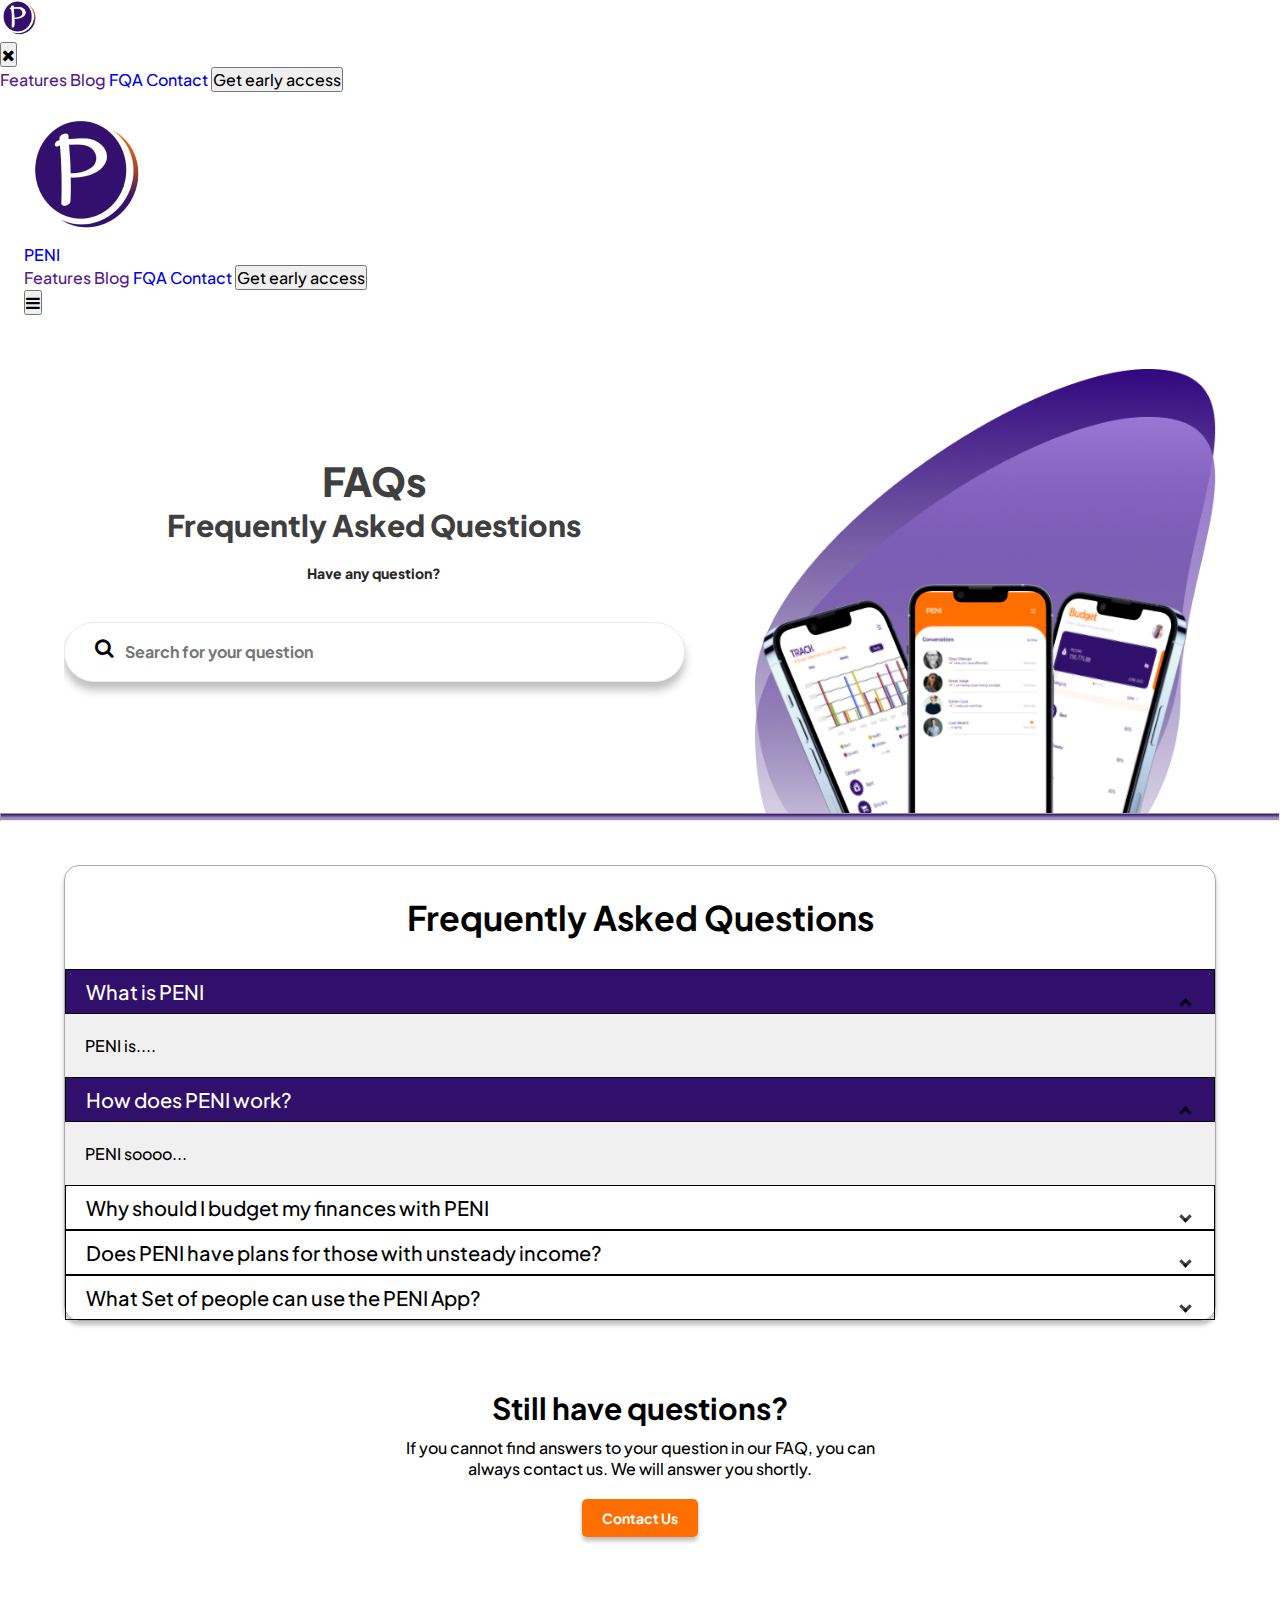
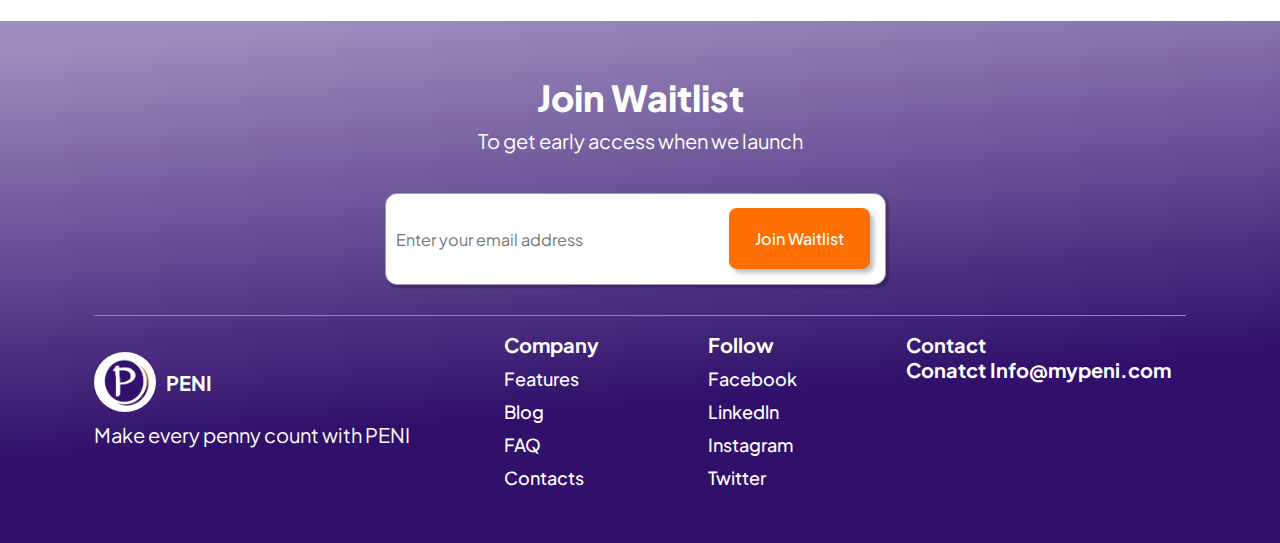
<file: faq.html>
<!DOCTYPE html>
<html lang="en">
<head>
    <meta charset="UTF-8">
    <meta http-equiv="X-UA-Compatible" content="IE=edge">
    <meta name="viewport" content="width=device-width, initial-scale=1.0">
    <link rel="shortcut icon" href="./images/peni logo.png" type="image/x-icon">
    <link rel="stylesheet" href="css/home.css">
    <link rel="stylesheet" href="css/nav.css">
    <link rel="stylesheet" href="css/faq.css">
    <link rel="stylesheet" href="css/footer.css">
    <link rel="stylesheet" href="https://cdnjs.cloudflare.com/ajax/libs/font-awesome/4.7.0/css/font-awesome.min.css">
    <link rel="stylesheet" href="https://unpkg.com/aos@next/dist/aos.css" />
    <title> FAQ </title>
</head>
<body>

    <!-- mobile nav -->
    <div class="mobile-navigation" id="mobile-navigation" >
      <div class="mobile-navigation-header">
        <a href="index.html">
          <img src="images/peni logo.png" alt="peni logo" width="40px">
        </a>
         <div class="close-button" onclick="toggleMobileNavigation()">
           <button>
             <i class="fa fa-close"></i>
           </button>
         </div>
        </div>
     <a href="" class="mobile-navigation-item">Features</a>
     <a href="" class="mobile-navigation-item">Blog</a>
     <a href="contact.html" class="mobile-navigation-item">FQA</a>
     <a href="contact.html" class="mobile-navigation-item">Contact</a>
     <button class="navigation-button">Get early access</button>
    </div>
     <!-- HEADER SECTION -->
   <div id="container">
     <header>
      <a href="index.html">
        <div class="peni-logo">
          <img src="images/peni logo.png" alt="peni logo">
          <h3>PENI</h3>
        </div>
      </a>
       <nav class="navigation">
         <a href="" class="navigation-item">Features</a>
         <a href="" class="navigation-item">Blog</a>
         <a href="faq.html" class="navigation-item">FQA</a>
         <a href="contact.html" class="navigation-item">Contact</a>
         <button class="navigation-button">Get early access</button>
       </nav>
       <div class="menu-button" onclick="toggleMobileNavigation()">
         <button>
           <i class="fa fa-reorder"></i>
         </button>
       </div>
     </header>
   </div>
 
       <!-- FAQ HERO SECTION -->
       <section class="hero-section">
         <div class="container hero-container">
             <div class="hero-content faq-hero-content">
                 <div class="hero-content-col1 faq-hero-content-col1">
                   <h1 class="faq-heading"> FAQs 
                   </h1>
                   <h1 class="faq-sub-heading"> 
                    Frequently Asked Questions
                   </h1>
                   <p> 
                    Have any question?
                   </p>
                   <form action="" class="faq-search-input">
                     <button class="search-button"><i class="fa fa-search"></i></button>
                     <input type="search" placeholder="Search for your question">
                   </form>
                 </div>
                 <div class="hero-content-col2">
                     <div class="img-container">
                         <img src="images/double eclipse(1).png" class="double-vector" alt="double">
                         <div class="phone-container">
                           <img src="images/triple phone.png" class="triple-phone" alt="triple iphone">
 
                         </div>
                     </div>
                 </div>
             </div>
         </div>
         <hr>
       </section>
 
 
    

      <section class="accordion-section">
        <div class="container">

          <div class="accordion-bral">
            
            <div class="accordion-heading">
              <h1> Frequently Asked Questions</h1>
            </div>
            <div>
              <!-- accordion item 1 -- start -->
              <input class="ac-input" id="ac-1" name="accordion-1" type="checkbox" checked/>
              <label class="ac-label" for="ac-1">What is PENI<i></i></label>
              <div class="article ac-content">
                <P>PENI is....</P>
              </div>
            </div>
            <!-- accordion item 1 -- end -->
          
            <div>
              <!-- accordion item 2 -- start -->
              <input class="ac-input" id="ac-2" name="accordion-1" type="checkbox" checked/>
              <label class="ac-label" for="ac-2">How does PENI work?<i></i></label>
              <div class="article ac-content">
                <p>PENI soooo... </p>
              </div>
            </div>
            <!-- accordion item 2 -- end -->
          
            <div>
              <!-- accordion item 3 -- start -->
              <input class="ac-input" id="ac-3" name="accordion-1" type="checkbox" />
              <label class="ac-label" for="ac-3">Why should I budget my finances with PENI<i></i></label>
              <div class="article ac-content">
                <p>Lorem, ipsum dolor sit amet consectetur adipisicing elit. Voluptates, tempore?...</p>
              </div>
            </div>
            <!-- accordion item 3 -- end -->
          
            <div>
              <!-- accordion item 4 -- start -->
              <input class="ac-input" id="ac-4" name="accordion-1" type="checkbox" />
              <label class="ac-label" for="ac-4">Does PENI have plans for those with unsteady income?<i></i></label>
              <div class="article ac-content">
                <p>Lorem ipsum dolor sit amet consectetur adipisicing elit. Eos, minus!</p>
              </div>
            </div>
            <!-- accordion item 4 -- end -->
            <div>
              <!-- accordion item 5 -- start -->
              <input class="ac-input" id="ac-5" name="accordion-1" type="checkbox" />
              <label class="ac-label" for="ac-5">What Set of people can use the PENI App?<i></i></label>
              <div class="article ac-content">
                <p>Lorem ipsum dolor sit amet consectetur adipisicing elit. Eos, minus!</p>
              </div>
            </div>
            <!-- accordion item 5 -- end -->
            
          </div>
        </div>

      </section>

      <section class="question-section">
        <div class="container">
          <div class="question-heading">
            <h2>Still have questions?</h2>
          </div>
          <p>
            If you cannot find answers to your
            question in our FAQ, you can always contact us. We will answer you shortly.
          </p>
          <button class="contact-button">
            Contact Us
          </button>
        </div>
      </section>

        <!-- FOOTER SECTION -->
        <footer>
          <div class="container">
            <div class="footer-content">
              <h1>Join Waitlist</h1>
              <p>To get early access when we launch</p>
              <form action="" class="footer-form">
                <input type="email" class="footer-input" placeholder="Enter your email address">
                <button class="footer-button">Join Waitlist</button>
              </form>
  
              <div class="brand-logo">
                <div class="circled-bg">
                  <img src="images/peni transp logo.png" alt="logo">
                </div>
                <h3>PENI</h3>
              </div>
              <div class="footer-logo-details">
                <h4 class="details">Make every penny count with PENI
                </h4>
              </div>
              <div class="orange-line">
              </div>
             
              <div class="footer-link">
                <div class="footer-logo-content">
                  <div class="brand-logo footer-logo">
                    <div class="circled-bg">
                      <img src="images/peni transp logo.png" alt="logo">
                    </div>
                    <h3>PENI</h3>
                  </div>
                  <h4 class="details">Make every penny count with PENI
                  </h4>
                </div>
  
                <ul class="footer-link-content">
                  <li class="footer-link-heading">Company</li>
                  <li class="footer-link-others"><a href="">Features</a></li>
                  <li class="footer-link-others"><a href="">Blog</a></li>
                  <li class="footer-link-others"><a href="">FAQ</a></li>
                  <li class="footer-link-others"><a href="">Contacts</a></li>
                </ul>
                <ul class="footer-link-content">
                  <li class="footer-link-heading">Follow</li>
                  <li class="footer-link-others"><a href="">Facebook</a></li>
                  <li class="footer-link-others"><a href="">Linkedln</a></li>
                  <li class="footer-link-others"><a href="">Instagram</a></li>
                  <li class="footer-link-others"><a href="">Twitter</a></li>
                </ul>
                <ul class="footer-link-content">
                  <li class="footer-link-heading">Contact</li>
                  <li class="footer-link-heading"><a href="">Conatct
                    Info@mypeni.com</a></li>
                </ul>
              </div>
  
            </div>
          </div>
        </footer>


      <script src="js/index.js"></script> 
      <script src="https://unpkg.com/aos@next/dist/aos.js"></script> 
</body>
</html>
</file>
<file: css/home.css>
@import url('https://fonts.googleapis.com/css2?family=Plus+Jakarta+Sans:wght@300;500;700;800&family=Poppins:wght@400;500;700&display=swap');
:root{
    --orange-color:#FF6E00;
    --black-color:#000000;
    --white-color:#ffffff;
    --purple-color:#30106B;
    --light-purple:#9F8EBF;
    --heading-color: rgba(0, 0, 0, 0.75);

    --poppins:'Poppins', sans-serif;

}
*{
    padding: 0;
    margin: 0;
    box-sizing: border-box;
    text-decoration: none;
    list-style: none;
    font:inherit;
}
html{
     font-size: 62.5%;   /* setting default font size to 10px, i.e 1rem == 10px */
}
img{
    max-width: 100%;
}
body{
    font-size: 1.6rem;     /* equals to 16px*/
    font-weight: 500;
    background: var(--white-color);
   
}

#container{
    max-width: 1200px;
    padding: 2.4rem; 
}

.container{
    max-width: 1200px;
    padding: 2.4rem; 
    margin: 0 auto;
    
}


/* mobile first */

/*HERO SECTION */
.hero-container{
    padding-bottom: 0;
}
.hero-content-col1{
    text-align: center;
}
.big-heading{
    max-width: 30rem;
    margin: 0 auto;
}
.hero-content-col1 h1{
    font-size: 2.6rem;
    text-transform:capitalize;
    color: var(--heading-color);
    font-weight: 800;
}
.hero-content-col1 span{
    color: var(--orange-color);
}
.hero-content-col1 p{
    color: rgba(0, 0, 0, 0.60);
    max-width: 40rem;
    margin: 0 auto;
    margin-top: 2rem;
}
.desktop-heading{
    display: none;
}

form{
    max-width:100%;
    margin-top: 4rem;
    position: relative;
}
input{
    margin:0;
    padding-left: 1rem;
    width: 100%;
    margin: 0 auto;
    outline: none;
    color: rgba(0, 0, 0, 0.5);
    font-size: .92rem;
    font-weight: 400;
    height:  5.18rem;
    border: 1.00653px solid #A696C4;
    border-radius: 1.20rem;
    box-shadow: 2.23026px 2.23026px 2.23026px rgba(0, 0, 0, 0.25);
}
.subscribe-button{
    background: var(--orange-color);
    color: var(--white-color);
    border: none;
    position: absolute;
    top: 12%;
    right: 0;
    z-index: 2;
    font-size: .9rem;
    font-weight: 700;
    padding-left: 2.4rem;
    padding-right: 2.4rem;
    margin-right: .6rem;
    cursor: pointer;
    height: 3.62rem;
    box-shadow: 4px 4px 4px rgba(0, 0, 0, 0.25);
    border-radius: 14.4418px;
}

.img-container{
    position: relative;
    margin-top: 6rem;
    display: flex;
    justify-content: center;
    align-items: center;
    padding: 0;
    height: 39rem;
    overflow-y:hidden; 
}
.img-container .phone-container{
    position: absolute;
    top: 60%;
    width:100% ;
    display: flex;
    justify-content: center;
    align-items: center;
}
.img-container .phone-container>img{
    width: 35.2rem;
}
.img-container .double-vector{
    margin-top: 5rem;
    width: 35.1rem;
}
hr{
    background: linear-gradient(180deg, #30106B 0%, #9F8EBF 64.06%, #9F8EBF 99.99%);
    height: .8rem;
}

@media(min-width:375px){
    .img-container .phone-container{
        position: absolute;
        top: 50%;
        width:100% ;
        display: flex;
        justify-content: center;
        align-items: center;
    }

}

@media(min-width:600px){

    form{
        width: 67%;
        margin: 0 auto;
        margin-top: 3rem;
    }
    input{
        height: 6.2rem;
        font-size: 1.2rem;
        border-radius: 1.5rem;
    }
    .subscribe-button{
        top: 11%;
        width: 13rem;
        height: 4.6rem;
        font-size: 1.2rem;
    }
   

}

@media(min-width:980px){
    .hero-content{
        display: flex;
        align-items: center;
        overflow: hidden;
    }
    .hero-content-col1{
        text-align: start;
        width: 65%;
    }
    .big-heading{
        max-width: 100%;
        margin: 0 0;
        line-height: 6.2rem
    }
    .hero-content-col1 h1{
        font-size:5.5rem;
    }
    .hero-content-col1 p{
        max-width:80rem;
        font-size: 2rem;
    }
    .img-container{
        overflow: visible;
    }
    .img-container .double-vector{
        margin-top: 6rem;
        width: 52rem;
    }
    .img-container .phone-container>img{
        width: 51.7rem;
    }
    .img-container .phone-container{
        top: 40%;
    }
    form{
        width: 75%;
        margin: 4rem 0;
    }
    input{
        height: 9.2rem;
        border-radius: 2.1rem;
        font-size: 1.6rem;
    }
    .subscribe-button{
        top: 16%;
        width: 15rem;
        height: 6rem;
       font-size: 1.6rem;
       border-radius: 1.4rem;
    }

}


/* ABOUT */
.about-content{
    text-align: center;
}
.about-content h1{
    font-size: 3.6rem;
    font-weight: 700;
    color: var(--purple-color);
}
.about-content p{
    font-family: var(--poppins);
    font-size: 1.3rem;
    color: rgba(15, 16, 17, 0.7);
}
@media(min-width:600px){
    .about-content p{
        max-width: 50rem;
        margin: 0 auto;
    }
}

@media(min-width:980px){
    .about-content h1{
        font-size: 5rem;
        margin-top: 2rem;
    }
    .about-content p{
        font-size: 2rem;
        max-width: 85rem;
        margin: 0 auto;
        padding-top: 2rem;
        
    }

}


 /* FEATURE SECTION */
 /* for mobile */
 .mobile-carousel{
    display: block;
    text-align: center;
 }
 
 .mobile-carousel h1{
    font-size: 3rem;
    color: var(--purple-color);
    font-weight: 800;
 }
 .mobile-carousel p{
    font-family: var(--poppins);
    font-size: 1.33rem;
    font-weight: 400;
    color: rgba(15, 16, 17, 0.7);
 }
 .first-image h1,
 .second-image h1,
 .third-img h1{
    margin-top: 2rem;
 }
 .budget-mobile-image,
 .track-mobile-image,
 .fin-mobile-image{
    width: 30rem;
 }

 /* removing feature section for desktop screen on mobilr screen*/
 .feature-section{
    display: none;
 }

/* for desktop */
 @media(min-width:980px){
    .mobile-carousel{
        display: none;
    }
    .feature-section{
        display: block;
        background: rgba(237, 229, 252, 0.7);
        border-radius: 2rem;
        padding: 5.5rem;
    }
    .feature-content{
        display: grid;
        grid-template-columns: 1fr 1fr;
        align-items: center;
        gap: 2rem;
    }
    .feature-imgcol4{
        justify-self: end;
    }
    .feature-description-bg{
        background:  #E8EFFD;
        border-radius: 3rem;
        text-align: center;
        padding: 3rem;
        color: rgba(0, 0, 0, 0.75);
    }
    .feature-description-text h1{
        color: var(--purple-color);
        font-size: 4rem;
        font-weight: 800;
    }
    .feature-description-text p{
        margin-top: 1rem;
        font-size: 2.1rem;
        font-weight: 400;
    }
    
    
    
}



/* GET MORE SECTION */
.getmore{
    text-align: center;
    margin-top: 3rem;
}
.getmore h1{
    font-size: 3rem;
    font-weight: 800;
    color:#A696C4;
    max-width: 19rem;
    text-align: start;
}
.getmore-illustration img{
    padding-top: 5rem;
}
.illustration-description{
    color: var(--orange-color);
    font-size: 1.9rem;
    font-family:'Poppins', sans-serif;
    font-weight: 500;
}
.illustration-description h3{
    display: none;
}

@media(min-width:600px){
    .getmore h1{
        color: var(--purple-color);
    }
}

@media(min-width:980px){
    .getmore h1{
        max-width: 100%;
        font-size: 4rem;
    }
    .getmore-illustration{
        display: grid;
        grid-template-columns:1fr 1fr 1fr;
        align-items: center;
        justify-content: center;
        gap: 2rem;
    }
    .illustration-description h2{
        display: none;
    }
    .illustration-description h3{
        display: block;
    }
    .illustration-description{
        align-self: baseline;
        margin-top: 4rem;
        text-align: center;
        max-width: 30rem;
        margin-left: 4rem;
    }
    
   .first-illustration-content{
        height: 37rem;  
    }
    .third-illustration-content{
        order: -1;
    }
    

    
}
</file>
<file: css/nav.css>
@import url('https://fonts.googleapis.com/css2?family=Plus+Jakarta+Sans:wght@700&display=swap');
:root{
    --purple-color:#30106B;
    --black-color:#000000;
    --white-color:#ffffff;
}
*{
    padding: 0;
    margin: 0;
    box-sizing: border-box;
    text-decoration: none;
    list-style: none;
    font:inherit;
}
html{
     font-size: 62.5%;   /* setting default font size to 10px, i.e 1rem == 10px */
     scroll-behavior: smooth;
}
body{
    background: var(--white-color);
    font-family: 'Plus Jakarta Sans', sans-serif;
    font-size: 1.6rem; /* equals to 16px*/
}
img{
    max-width: 100%;
}

.container{
    max-width: 1200px;
    margin: 0 auto;
    
}



/* MOBILE FIRST */

/* HEADER SECTION */
.header{
    width: 100%;
    font-weight: 700;
}
.penni-nav-bar{
    display: flex;
    justify-content: space-between;
    align-items: center;
}
.nav-brand {
    display: flex;
    align-items: center;
    gap: .6rem;
}
.nav-brand span{
    color: var(--purple-color);
    font-size: 1.1rem;
}
.penni-logo{
    width: 3rem;
    height: 2.9rem;
}

.nav-link{
    transition: all 0.3s ;
    color: var(--content-text-color);
}
.nav-link.active{
    color: var(--primary-color);
}
.nav-link:hover{
    color: var(--primary-color);
}

.hamburger{
    cursor: pointer;
}
  .bar{
    width: 20px;
    height: 3px;
    display: block;
    background-color:var(--black-color);
    margin: 3px 0;
    transition: all 0.3s ease;
  }
.access-button{
    background: var(--white-color);
    color: var(--purple-color);
    border: 1px solid var(--purple-color);
    border-radius: .5rem;
    filter: drop-shadow(0px 4px 4px rgba(0, 0, 0, 0.25));
    padding: 1rem 2.4rem;
    font-weight: 500;
    cursor: pointer;
} 
.access-button:hover{
    color: var(--white);  
}


/* tablet screen */
@media(min-width:761px){
    
 .nav-menu{
    display: flex;
    justify-content: space-between;
    align-items: center;   
    gap: 3rem;
 }
 .nav-brand{
    gap: 1rem;
 }
 .nav-brand span{
    font-size: 1.6rem;
}
 .penni-logo{
    width: 6.4rem;
    height: 6.2rem;
}

 .hamburger{
    display: none;
}

}
/* for the nav menu */
@media(max-width:768px){
    
    .nav-menu{
        position: fixed;
        left: -100%;
        top: 6rem;
        z-index: 100;
        gap: 0;
        flex-direction: column;
        justify-content: flex-start;
        background-color:var(--white-color);
        text-align:center;
        width: 100%;
        height: 100vh;
        transition: 0.3s;
      }
       
  .nav-menu.active{
    left: 0;
    }
  .nav-item{
    margin: 26px 0;
    text-align: center;
    }
    .access-button{
      margin-top:4rem;
    }

    /* hamburger tweak*/
 .hamburger{
    display: block;
    transition: all 0.3s ease-in-out;
    }

 .bar{
      -webkit-transition: all 0.3s ease-in-out;
      transition: all 0.3s ease-in-out;
    }

  .hamburger.active .bar:nth-child(2){
      opacity: 0;
    }

  .hamburger.active .bar:nth-child(1){
      transform: translateY(6px) rotate(45deg);
    }

  .hamburger.active .bar:nth-child(3){
      transform: translateY(-6px) rotate(-45deg);
    }
  
  }
</file>
<file: css/faq.css>
@import url('https://fonts.googleapis.com/css2?family=Plus+Jakarta+Sans:wght@300;500;700;800&family=Poppins:wght@400;500;700&display=swap');
:root{
    --orange-color:#FF6E00;
    --black-color:#000000;
    --white-color:#ffffff;
    --purple-color:#30106B;
    --light-purple:#9F8EBF;
    --heading-color: rgba(0, 0, 0, 0.75);

    --poppins:'Poppins', sans-serif;

}

.faq-hero-content p{
    font-weight: 800;
    color: rgb(0, 0, 0,0.85);
}

.faq-search-input input{
    height: 6rem;
    padding-left: 6rem;
    font-weight: 700;
    border: 1px solid #ECECEC;
    box-shadow: 0px 8px 8px rgba(0, 0, 0, 0.25);
    border-radius: 45px;
}
 

.search-button{
    background: transparent;
    border: none;
    position: absolute;
    font-size: 2rem;
    top: 20%;
    left: 5%;
    z-index: 2;

}
 /* for tablet-desktop view */
 @media (min-width: 550px){
    .faq-heading{
        font-size:4rem !important;
    }
    .faq-sub-heading{
        font-size: 3rem !important;
    }
    .faq-hero-content-col1{
        text-align: center;
    }
   
 }
 @media (min-width: 980px){
    .faq-hero-content p{
        font-size: 1.4rem;
         
    }
    .faq-hero-content .faq-hero-content-col1{
      width: 70rem;
    }
    .faq-search-input{
        width: 100%;
    }
    .faq-hero-content{
        gap: 7rem;
       
    }

 }



/* ACCORDION SECTION */
.accordion-heading{
    text-align: center;
    font-size: 2rem;
    margin-top: 3rem;
    padding-bottom: 3rem;
    font-weight: 700;
}
.accordion-bral {
    
    border: 1px solid #AAAAAA;
    box-shadow: 0px 4px 4px rgba(0, 0, 0, 0.25);
    border-radius: 15px;

    margin-top: 2rem;
  
  }
 
  
  .accordion-bral .ac-label:hover {
    background:  rgba(237, 229, 252, 0.9);
  }
  .accordion-bral input + .ac-label  {
    -webkit-transition: all 0.3s ease-in-out;
    -moz-transition: all 0.3s ease-in-out;
    -o-transition: all 0.3s ease-in-out;
    -ms-transition: all 0.3s ease-in-out;
    transition: all 0.3s ease-in-out;
  }
  .accordion-bral input:checked + .ac-label,
  .accordion-bral input:checked + .ac-label:active {
    background-color: var(--purple-color) !important;
    color: #FFF;
    
  }
  .accordion-bral input.ac-input {
    display: none;
  }
  .accordion-bral .article {
    background: rgb(240, 240, 240);
    overflow: hidden;
    height: 0px;
    max-height: auto;
    -webkit-transition: all 0.3s ease-in-out;
    -moz-transition: all 0.3s ease-in-out;
    -o-transition: all 0.3s ease-in-out;
    -ms-transition: all 0.3s ease-in-out;
    transition: all 0.3s ease-in-out;
  }
  .accordion-bral .article p {
    color:var(--black-color);
    line-height: 23px;
    padding: 20px;
  }
  .accordion-bral input:checked ~ .article i {
    -webkit-transition: all 0.5s ease-in-out;
    -moz-transition: all 0.5s ease-in-out;
    -o-transition: all 0.5s ease-in-out;
    -ms-transition: all 0.5s ease-in-out;
    transition: all 0.5s ease-in-out;
  }
  .accordion-bral input:checked ~ .article.ac-content {
    height: auto;
  }
  
  .accordion-bral i {
    position: absolute;
    transform: translate(-30px, 0);
    margin-top: 16px;
    right: 0;
  }
  .accordion-bral input:checked ~ .ac-label i:before {
    transform: translate(2px, 0) rotate(-45deg);
  }
  .accordion-bral input:checked ~ .ac-label i:after {
    transform: translate(-2px, 0) rotate(45deg);
  }
  .accordion-bral i:before, .accordion-bral i:after {
    content: "";
    position: absolute;
    background-color: rgb(0, 0, 0,0.75);
    width: 3px;
    height: 9px;
  }
  .accordion-bral i:before {
    transform: translate(-2px, 0) rotate(-45deg);
  }
  .accordion-bral i:after {
    transform: translate(2px, 0) rotate(45deg);
  }
  .accordion-bral .ac-label {
    padding: 5px 20px;
    position: relative;
    display: block;
    height: auto;
    font-size: 1.4rem;
    padding-right: 40px;
    cursor: pointer;
    line-height: 33px;
    border: 1px solid var(--black-color);
  }
 
  /* for tablet-desktop view */
  @media (min-width: 550px) {
    .accordion-heading{
        font-size: 3.4rem;
       
    }
    .accordion-bral .ac-label {
    padding: 5px 20px;
    position: relative;
    height: auto;
    font-size: 2rem;
    padding-right: 40px;
    cursor: pointer;
    line-height: 33px;
    border: 1px solid var(--black-color);
  }
    .accordion-bral i {
    position: absolute;
    transform: translate(-30px, 0);
    margin-top: 2%;
    right: 0;
  }
  }
  /* ---------- accordion style end --------------------------------------- */

/* ANY QUESTION SECTION */
.question-section{
    text-align: center;
    margin-top: 2rem;
  }
  .question-heading h2{
    font-weight: 700;
    padding-bottom: 1rem;
    font-size: 2rem;
  }
  .contact-button{
    background: var(--orange-color);
    border: none;
    color: var(--white-color);
    font-weight: 700;
    font-size: 1.4rem;
    padding: 1rem 2rem;
    margin-top: 2rem;
    margin-bottom: 2rem;
    cursor: pointer;
    border-radius: .5rem;
    box-shadow: 0px 4px 4px rgba(0, 0, 0, 0.25);
  }

  @media (min-width: 550px){
    .question-section p{
        max-width: 50rem;
        margin: 0 auto;
      }
      .question-heading h2{
        font-size: 3rem;
      }
  }
</file>
<file: css/footer.css>
:root{
    --orange-color:#FF6E00;
    --black-color:#000000;
    --white-color:#ffffff;
    --purple-color:#30106B;
    --light-purple:#9F8EBF;
    --heading-color: rgba(0, 0, 0, 0.75);

    --poppins:'Poppins', sans-serif;

}
/* FOOTER */
footer{
    background:  linear-gradient(175.03deg, #9F8EBF 4%, #30106B 69.57%, #30106B 92.53%);
    
}



.footer-content h1{
    color: var(--white-color);
    font-size: 3.6rem;
    font-weight: 800;
    text-align: center;
}
.footer-content p{
    color: var(--white-color);
    font-size: 1.3rem;
    font-weight: 400;
    margin-top: .8rem;
    text-align: center;
}

.brand-logo{
    display: flex;
    align-items: center;
    gap: 1rem;
    color: var(--white-color);
    margin-top: 2rem;
}
.brand-logo h3{
    font-size: 1.09rem;
    font-weight: 700;
}
.circled-bg{
    border-radius: 100%;
    width: 3.1rem;
    height: 3.1rem;
    background: var(--white-color);
}.circled-bg img{
    width: 2.9rem;
    height: 2.6rem;
    margin-top: .3rem;
    margin-left: .2rem;
}

.footer-content .orange-line{
    background: var(--orange-color);
    height: .1rem;
    margin-top: 1rem;
}
.footer-form{
    margin: 0 auto;
    margin-top: 4rem;
    max-width: 100%; 
    padding-bottom: 2rem;
    position: relative;
}

.footer-input{
    width: 100%;
    height: 5.10rem;
    padding-left: 1rem;
    padding-right: 13rem;
    outline: none;
    border: 1.00653px solid #A696C4;
    box-shadow: 2.23026px 2.23026px 2.23026px rgba(0, 0, 0, 0.25);
    border-radius: 12.0783px;
    font-size: 1rem;
}
.footer-button{
    background: var(--orange-color);
    color: var(--white-color);
    box-shadow: 4px 4px 4px rgba(0, 0, 0, 0.25);
    border-radius: 8.0522px;
    border: none;
    padding: 1.1rem 2.4rem;
    font-size: 1rem;
    position: absolute;
    top: 12%;
    right: 5%;
    cursor: pointer;



}
.details{
    text-align: start;
    font-size: 1.2rem;
    font-weight: 400;
    color: var(--white-color);
    margin-top: 1rem;

}
.footer-link{
    margin-top: 1.6rem;
    display: flex;
    flex-wrap:nowrap;
    font-size: 1.2rem;
    color: var(--white-color);

}
.footer-link-content{
    margin-right: 1.5rem;
}
.footer-link-heading{
    font-weight: 700;
    font-size: 1.3rem;

}

.footer-link-others a,
.footer-link-heading a{
    color: var(--white-color);
}
.footer-link-others{
    margin-top: 0.5rem;
}
.footer-link-others a:hover,
.footer-link-heading a:hover{
    color:var(--orange-color);
}

.footer-logo{
    display: none;
}
.footer-logo-content h4{
    display: none;
}
@media(min-width:550px){

    .footer-form{
        margin: 0 auto;
        margin-top: 4rem;
        width: 51rem; 
    }
    .footer-input{
        width: 50.1rem;
        height: 7.2rem;
        font-size: 1.2rem;
        padding-right: 14rem;

    }
    .footer-button{
        padding: 1.2rem 2.5rem;
        font-size: 1.2rem;
        top: 15%;
    }

}

@media(min-width:980px){
    footer{
        margin-top: 4rem;
    }
    .footer-content{
        padding: 3rem;
    }
    .footer-form{
        margin: 0 auto;
        margin-top: 4rem;
        width: 51rem; 
        padding-bottom: 2rem;
    }
    .footer-input{
        width: 50.1rem;
        height: 9.2rem;
        font-size: 1.62rem;
        padding-right: 17rem;
    }
    .footer-button{
        font-size: 1.62rem;
        padding: 2rem 2.6rem;
        top: 13%;

    }
    .footer-content p{
        font-size: 2rem;
    }
    .brand-logo{
        display: none;
    }
    .footer-logo-content h3{
        font-size: 2rem;
    }
    .footer-logo-content h4{
        font-size: 2rem;
        display: inline-block;
    }
    .footer-logo-details{
        display: none;
    }
    .footer-logo{
        display: flex;
    }
    .footer-link{
        justify-content: space-between;
        align-items: start;
    }
    .circled-bg{
        border-radius: 100%;
        width: 6.2rem;
        height: 6.0rem;
        background: var(--white-color);
    }.circled-bg img{
        width: 5.5rem;
        height: 5.3rem;
        margin-top: .6rem;
        margin-left: .6rem;
    }
    .footer-link-heading{
        font-size: 2rem;
    }
    .footer-link-others{
        font-size: 1.8rem;
        margin-top: 1rem;
    }
    

   
}
</file>
